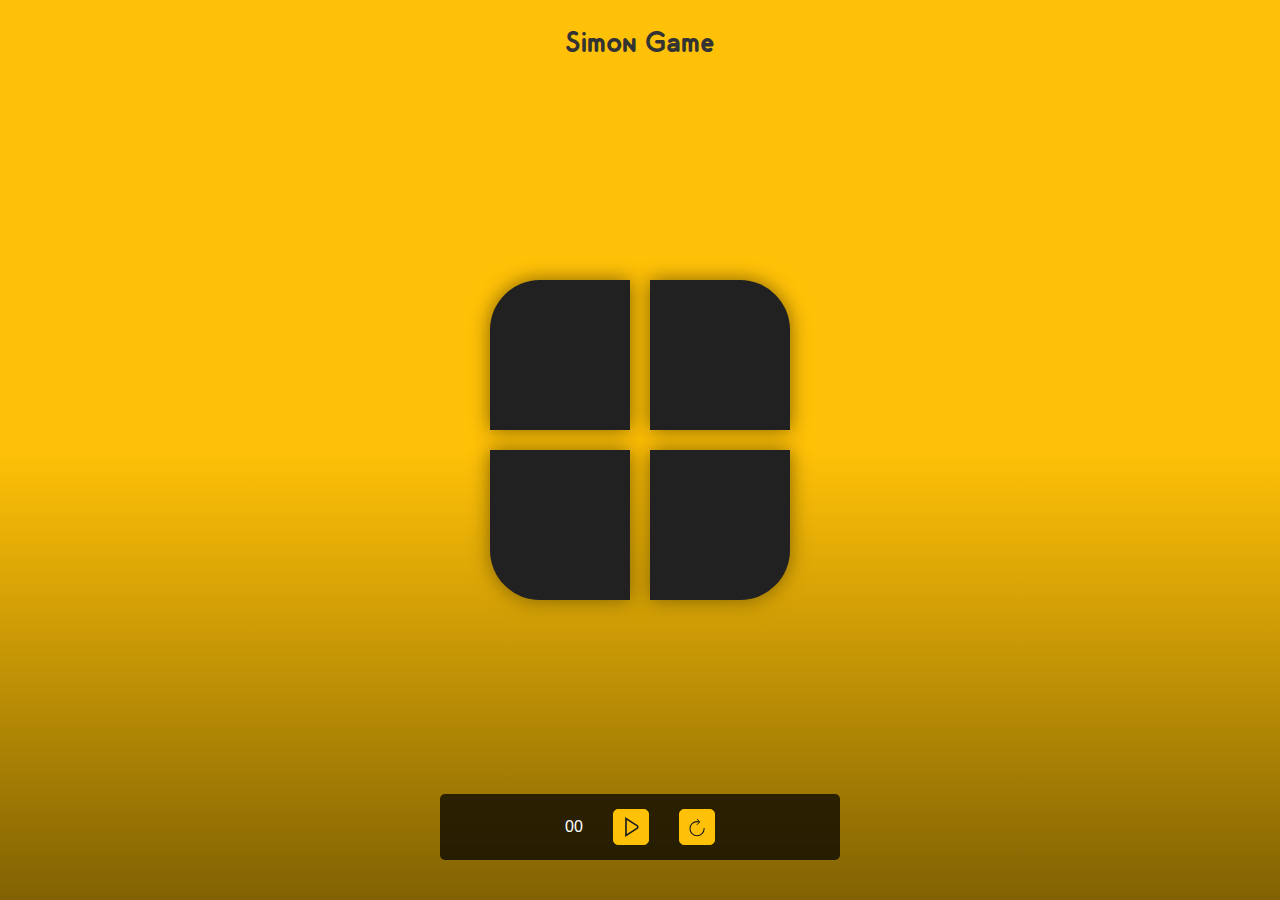
<file: output/index.html>
<!doctype html><html lang=es><meta charset=UTF-8><meta name=viewport content="width=device-width,initial-scale=1"><meta http-equiv=X-UA-Compatible content="IE=edge"><link rel=stylesheet href=./main.css><script src=main.js></script><title>Simon Game</title><body class=uk-height-expand><nav class="uk-navbar-container uk-warning" uk-navbar><div class=uk-navbar-center><h1 class="uk-navbar-item uk-logo">Simon Game</h1></div></nav><main><section class="uk-padding-large uk-position-center"><ul class="uk-list uk-flex uk-flex-wrap uk-child-width-1-2"><li class="uk-padding-small uk-child-width-1-1 uk-margin-remove"><a button=0 class="uk-button uk-height-small"></a><li class="uk-padding-small uk-child-width-1-1 uk-margin-remove"><a button=1 class="uk-button uk-height-small"></a><li class="uk-padding-small uk-child-width-1-1 uk-margin-remove"><a button=2 class="uk-button uk-height-small"></a><li class="uk-padding-small uk-child-width-1-1 uk-margin-remove"><a button=3 class="uk-button uk-height-small"></a></ul></section><section class="uk-padding-large uk-position-bottom uk-position-small uk-flex uk-flex-center"><div class="uk-pading uk-rounded uk-darker uk-width-1-3 uk-flex uk-flex-center"><div class="uk-padding uk-align-self-center"><a class=uk-text-default points>00</a></div><div class=uk-padding><a class="uk-button uk-warning uk-enphasis uk-default-enphasis-hover uk-rounded" onclick=window.simonPlay() uk-icon=icon:play></a></div><div class=uk-padding><a class="uk-button uk-warning uk-enphasis uk-default-enphasis-hover uk-rounded" onclick=window.simonReset() uk-icon=icon:refresh></a></div></div></section></main><script>!function(){function t(){const t=window.state.get("color");if(_$("[button]").map((t=>t.setAttribute("active","false"))),!t)return 0;$(`[button='${t-1}']`).setAttribute("active","true")}window.simonPlay=function(){window.state.set((t=>({state:"paused"==t.state?"reset":"paused"})))},window.simonReset=function(){window.state.set({state:"reset"})},window.state.observeField("c_order",((t,e)=>{$("[points]").innerText=e.length<10?`0${e.length}`:e.length})),window.state.observeField("color",t),t()}()</script><script>!function(){for(let t=4;t--;)addEvent($(`[button='${t}']`),"click",(()=>{"keyboard"==window.state.get("state")&&window.state.set((o=>({color:t+1,pos:o.pos+1})))}))}()</script>
</file>
